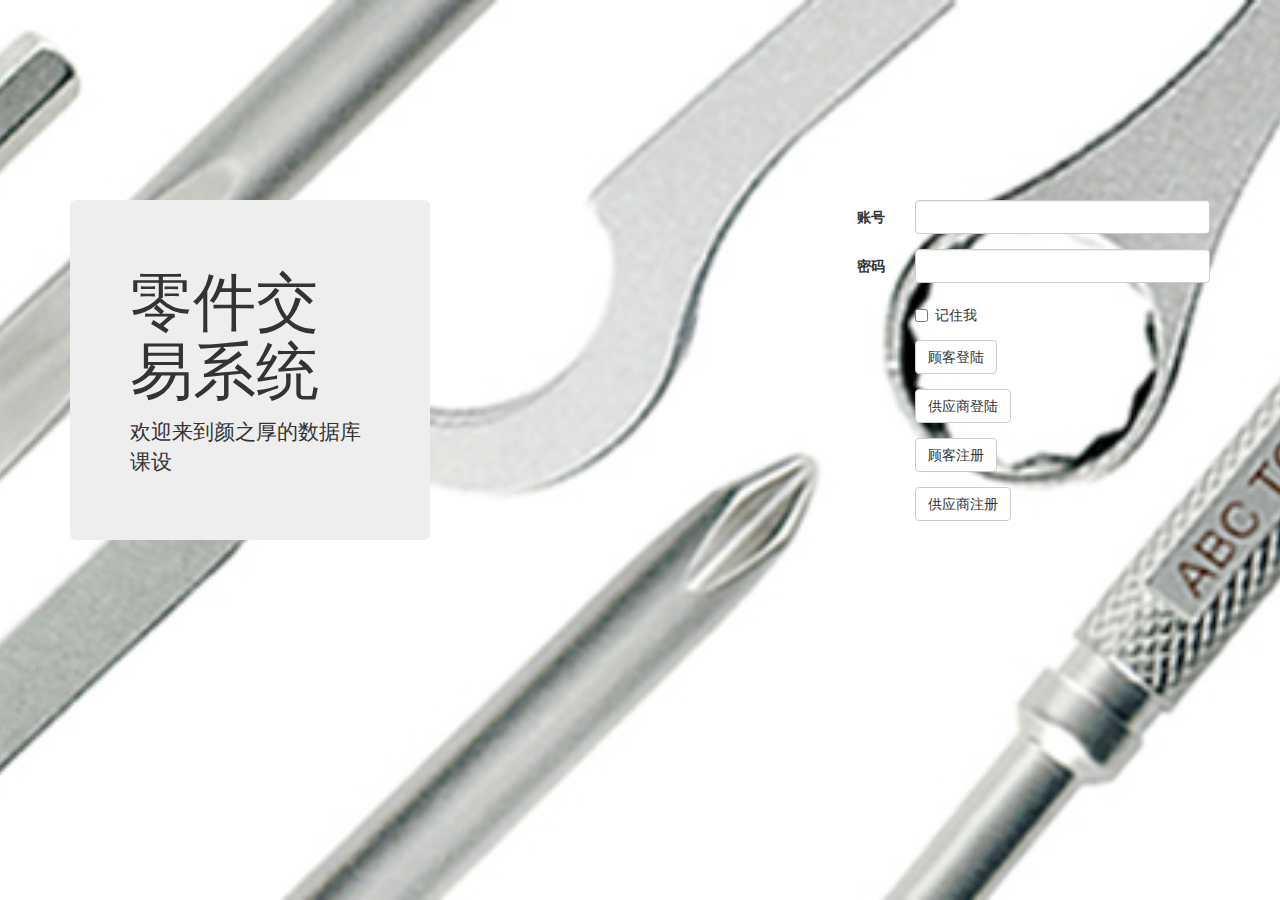
<file: index.html>
<!DOCTYPE html>
<html lang="en">
<head>
    <meta charset="UTF-8">
    <meta name="viewport" content="width=device-width, initial-scale=1.0">
    <link rel="stylesheet" href="css/css.css">
    <link rel="stylesheet" href="https://cdn.jsdelivr.net/npm/bootstrap@3.3.7/dist/css/bootstrap.min.css" integrity="sha384-BVYiiSIFeK1dGmJRAkycuHAHRg32OmUcww7on3RYdg4Va+PmSTsz/K68vbdEjh4u" crossorigin="anonymous">    
    <title>登陆</title>
</head>
<body>
    <div class="container">
        <div class="row clearfix">
            <div class="col-md-4 column">
                <div class="jumbotron" style="top:200px;position: relative;">
                    <h1>
                        零件交易系统
                    </h1>
                    <p>
                        欢迎来到颜之厚的数据库课设
                    </p>
                </div>
            </div>
            <div class="col-md-4 column">
            </div>
            <div class="col-md-4 column center-block" style="top:200px">
                <form class="form-horizontal" role="form" method="POST" name="form1">
                    <div class="form-group">
                         <label for="inputEmail3" class="col-sm-2 control-label">账号</label>
                        <div class="col-sm-10">
                            <input type="account" class="form-control" id="inputEmail3" name="account"/>
                        </div>
                    </div>
                    <div class="form-group">
                         <label for="inputPassword3" class="col-sm-2 control-label">密码</label>
                        <div class="col-sm-10">
                            <input type="password" class="form-control" id="inputPassword3" name="password"/>
                        </div>
                    </div>
                    <div class="form-group">
                        <div class="col-sm-offset-2 col-sm-10">
                            <div class="checkbox">
                                 <label><input type="checkbox" />记住我</label>
                            </div>
                        </div>
                    </div>
                    <div class="form-group">
                        <div class="col-sm-offset-2 col-sm-10">
                             <button type="submit" class="btn btn-default" onclick="client_register()">顾客登陆</button>
                        </div>
                    </div>
                    <div class="form-group">
                        <div class="col-sm-offset-2 col-sm-10">
                             <button type="submit" class="btn btn-default" onclick="supplier_register()">供应商登陆</button>
                        </div>
                    </div>
                    <div class="form-group">
                        <div class="col-sm-offset-2 col-sm-10">
                             <button type="button" class="btn btn-default" onclick="window.location.href='client_register.html'">顾客注册</button>
                        </div>
                    </div>
                    <div class="form-group">
                        <div class="col-sm-offset-2 col-sm-10">
                             <button type="button" class="btn btn-default" onclick="window.location.href='supplier_register.html'">供应商注册</button>
                        </div>
                    </div>
                </form>
            </div>
        </div>
    </div>

	<script language="javascript">
		function client_register(){ 
			document.form1.action="handle_register.php?type=1";
			document.form1.submit();
		}
		function supplier_register(){
			document.form1.action="handle_register.php?type=2";
			document.form1.submit();
		}
	</script>
</body>
</html>
</file>
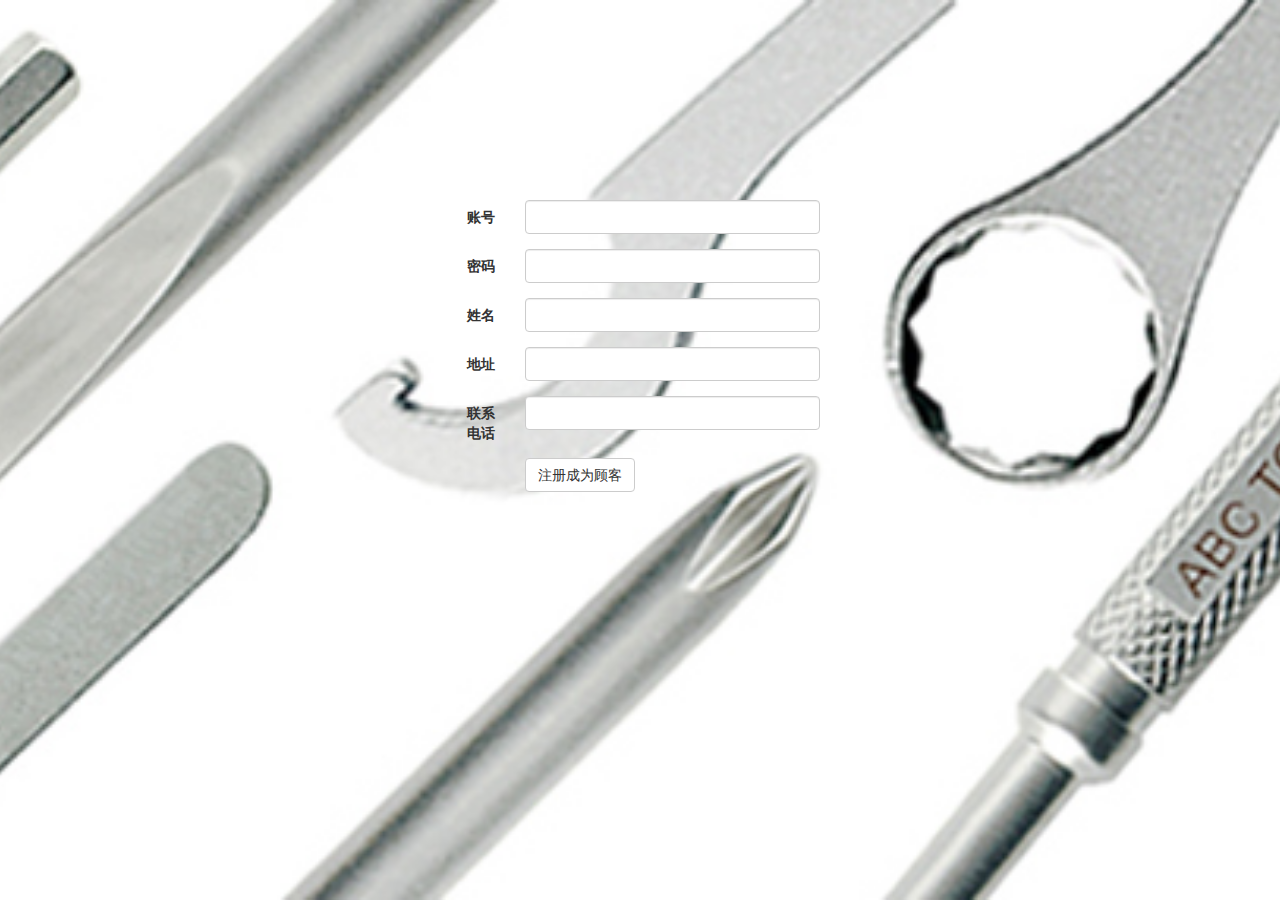
<file: client_register.html>
<!DOCTYPE html>
<html lang="en">
<head>
    <meta charset="UTF-8">
    <meta name="viewport" content="width=device-width, initial-scale=1.0">
    <link rel="stylesheet" href="css/css.css">
    <link rel="stylesheet" href="https://cdn.jsdelivr.net/npm/bootstrap@3.3.7/dist/css/bootstrap.min.css" integrity="sha384-BVYiiSIFeK1dGmJRAkycuHAHRg32OmUcww7on3RYdg4Va+PmSTsz/K68vbdEjh4u" crossorigin="anonymous">    
    <title>顾客注册</title>
</head>
<body>
    <div class="container">
        <div class="row clearfix">
            <div class="col-md-4 column">
            </div>
            <div class="col-md-4 column center-block" style="top:200px">
                <form class="form-horizontal" role="form" action="handle_register.php" method="post">
                    <div class="form-group">
                         <label for="inputEmail3" class="col-sm-2 control-label">账号</label>
                        <div class="col-sm-10">
                            <input class="form-control" id="inputEmail3" name="caccount"/>
                        </div>
                    </div>
                    <div class="form-group">
                         <label for="inputPassword3" class="col-sm-2 control-label">密码</label>
                        <div class="col-sm-10">
                            <input type="password" class="form-control" id="inputPassword3" name="cpassword"/>
                        </div>
                    </div>
                    <div class="form-group">
                         <label for="inputPassword3" class="col-sm-2 control-label">姓名</label>
                        <div class="col-sm-10">
                            <input class="form-control" id="inputPassword3" name="cname"/>
                        </div>
                    </div>
                    <div class="form-group">
                         <label for="inputPassword3" class="col-sm-2 control-label">地址</label>
                        <div class="col-sm-10">
                            <input class="form-control" id="inputPassword3" name="caddress"/>
                        </div>
                    </div>
                    <div class="form-group">
                         <label for="inputPassword3" class="col-sm-2 control-label">联系电话</label>
                        <div class="col-sm-10">
                            <input class="form-control" id="inputPassword3" name="cphnumber"/>
                        </div>
                    </div>
                    <div class="form-group">
                        <div class="col-sm-offset-2 col-sm-10">
                             <button type="submit" class="btn btn-default">注册成为顾客</button>
                        </div>
                    </div>
                </form>
            </div>
            <div class="col-md-4 column">
            </div>
        </div>
    </div>
</body>
</html>
</file>
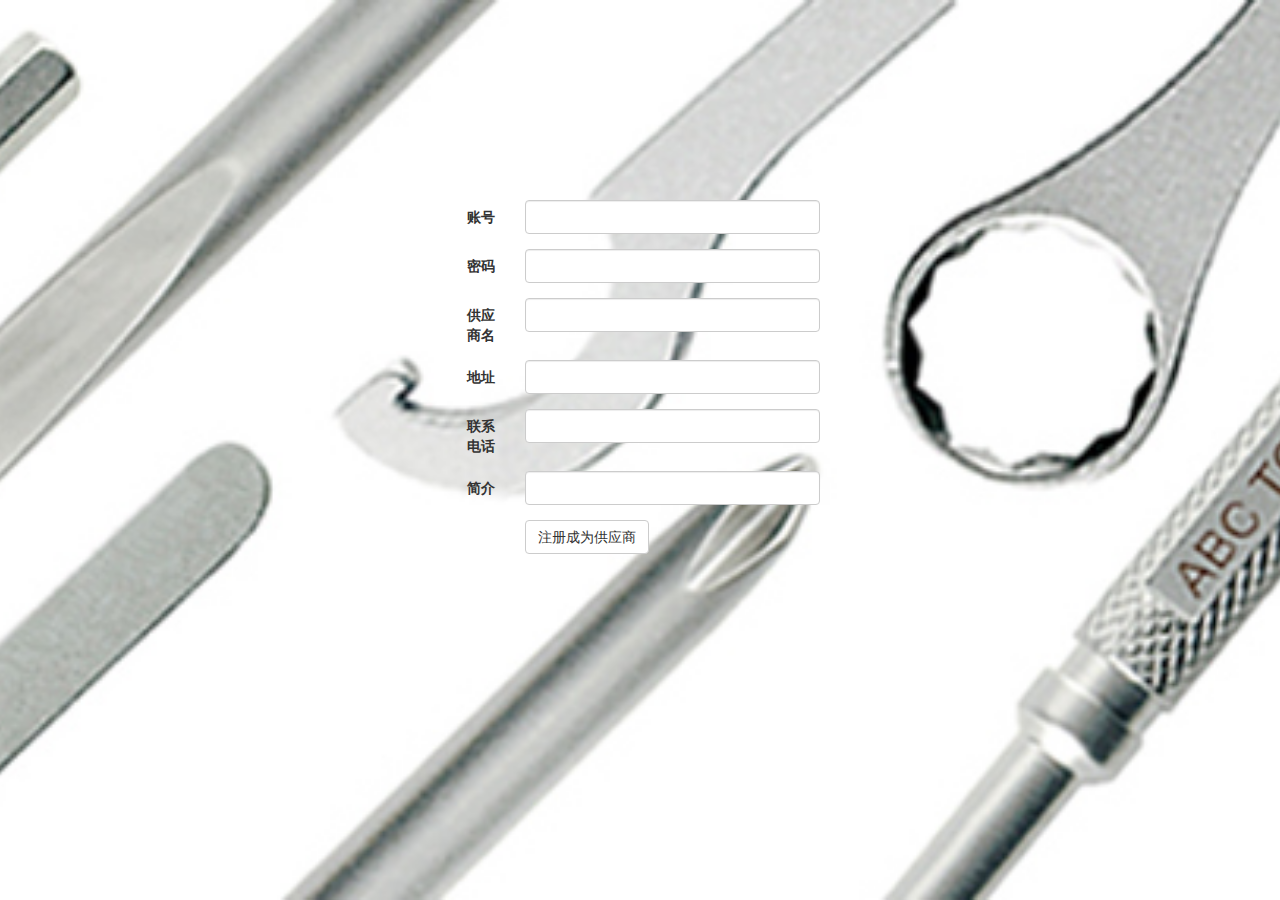
<file: supplier_register.html>
<!DOCTYPE html>
<html lang="en">
<head>
    <meta charset="UTF-8">
    <meta name="viewport" content="width=device-width, initial-scale=1.0">
    <link rel="stylesheet" href="css/css.css">
    <link rel="stylesheet" href="https://cdn.jsdelivr.net/npm/bootstrap@3.3.7/dist/css/bootstrap.min.css" integrity="sha384-BVYiiSIFeK1dGmJRAkycuHAHRg32OmUcww7on3RYdg4Va+PmSTsz/K68vbdEjh4u" crossorigin="anonymous">    
    <title>供应商注册</title>
</head>
<body>
    <div class="container">
        <div class="row clearfix">
            <div class="col-md-4 column">
            </div>
            <div class="col-md-4 column center-block" style="top:200px">
                <form class="form-horizontal" role="form" action="handle_register.php" method="POST">
                    <div class="form-group">
                         <label for="inputEmail3" class="col-sm-2 control-label">账号</label>
                        <div class="col-sm-10">
                            <input class="form-control" id="inputEmail3" name="saccount"/>
                        </div>
                    </div>
                    <div class="form-group">
                         <label for="inputPassword3" class="col-sm-2 control-label">密码</label>
                        <div class="col-sm-10">
                            <input type="password" class="form-control" id="inputPassword3" name="spassword"/>
                        </div>
                    </div>
                    <div class="form-group">
                         <label for="inputPassword3" class="col-sm-2 control-label">供应商名</label>
                        <div class="col-sm-10">
                            <input class="form-control" id="inputPassword3" name="sname"/>
                        </div>
                    </div>
                    <div class="form-group">
                         <label for="inputPassword3" class="col-sm-2 control-label">地址</label>
                        <div class="col-sm-10">
                            <input class="form-control" id="inputPassword3" name="saddress"/>
                        </div>
                    </div>
                    <div class="form-group">
                         <label for="inputPassword3" class="col-sm-2 control-label">联系电话</label>
                        <div class="col-sm-10">
                            <input class="form-control" id="inputPassword3" name="sphnumber"/>
                        </div>
                    </div>
                    <div class="form-group">
                         <label for="inputPassword3" class="col-sm-2 control-label">简介</label>
                        <div class="col-sm-10">
                            <input class="form-control" id="inputPassword3" name="sintro"/>
                        </div>
                    </div>
                    <div class="form-group">
                        <div class="col-sm-offset-2 col-sm-10">
                             <button type="submit" class="btn btn-default">注册成为供应商</button>
                        </div>
                    </div>
                </form>
            </div>
            <div class="col-md-4 column">
            </div>
        </div>
    </div>
</body>
</html>
</file>
<file: css/css.css>
body {

    background-image: url("../images/background.jpg");
    background-position: center 0;
    background-repeat: no-repeat;
    background-attachment: fixed;
    background-size: cover;
    -webkit-background-size: cover;
    -o-background-size: cover;
    -moz-background-size: cover;
    -ms-background-size: cover;
  }
</file>
